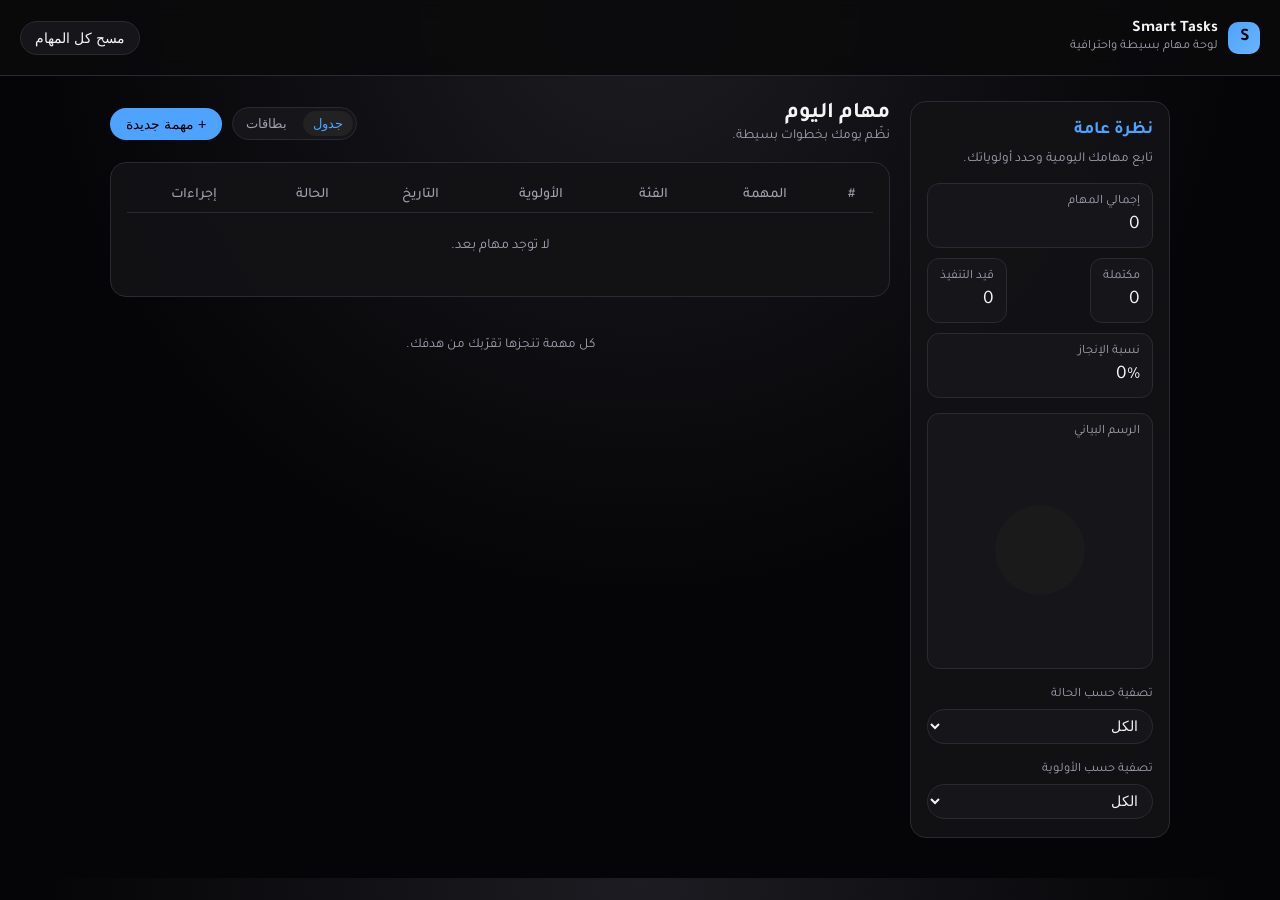
<file: index.html>
<!DOCTYPE html>
<html lang="ar" dir="rtl">
<head>
    <meta charset="UTF-8" />
    <meta name="viewport" content="width=device-width, initial-scale=1.0">
    <title>Smart Tasks - إدارة المهام</title>

    <!-- خط جميل -->
    <link href="https://fonts.googleapis.com/css2?family=Tajawal:wght@300;400;500;700&display=swap" rel="stylesheet">

    <!-- ربط ملف CSS -->
    <link rel="stylesheet" href="style.css">
</head>

<body>

<header>
    <div class="logo">
        <div class="logo-icon">S</div>
        <div class="logo-text">
            <span>Smart Tasks</span>
            <span>لوحة مهام بسيطة واحترافية</span>
        </div>
    </div>
    <div class="header-actions">
        <button id="clearAllBtn">مسح كل المهام</button>
    </div>
</header>

<main>
    <div class="layout">

        <!-- Sidebar -->
        <aside class="sidebar">
            <h2>نظرة عامة</h2>
            <p>تابع مهامك اليومية وحدد أولوياتك.</p>

            <div class="stat-card">
                <div class="stat-label">إجمالي المهام</div>
                <div class="stat-value" id="statTotal">0</div>
            </div>

            <div class="stat-row">
                <div class="stat-card">
                    <div class="stat-label">مكتملة</div>
                    <div class="stat-value" id="statDone">0</div>
                </div>
                <div class="stat-card">
                    <div class="stat-label">قيد التنفيذ</div>
                    <div class="stat-value" id="statPending">0</div>
                </div>
            </div>

            <div class="stat-card">
                <div class="stat-label">نسبة الإنجاز</div>
                <div class="stat-value" id="statProgress">0%</div>
            </div>

            <div class="stat-card" style="margin-top:15px;">
                <div class="stat-label">الرسم البياني</div>
                <canvas id="tasksChart" width="200" height="200" style="margin-top:10px;"></canvas>
            </div>

            <div class="filter-group">
                <label>تصفية حسب الحالة</label>
                <select id="statusFilter">
                    <option value="all">الكل</option>
                    <option value="pending">قيد التنفيذ</option>
                    <option value="done">مكتملة</option>
                </select>
            </div>

            <div class="filter-group">
                <label>تصفية حسب الأولوية</label>
                <select id="priorityFilter">
                    <option value="all">الكل</option>
                    <option value="low">منخفضة</option>
                    <option value="medium">متوسطة</option>
                    <option value="high">مرتفعة</option>
                </select>
            </div>
        </aside>

        <!-- Content -->
        <section class="content">
            <div class="content-header">
                <div>
                    <h1>مهام اليوم</h1>
                    <span>نظّم يومك بخطوات بسيطة.</span>
                </div>

                <div class="content-header-right">
                    <div class="view-toggle">
                        <button id="viewTableBtn" class="active">جدول</button>
                        <button id="viewCardsBtn">بطاقات</button>
                    </div>

                    <button class="btn-primary" id="openModalBtn">+ مهمة جديدة</button>
                </div>
            </div>

            <div class="card" id="tableView">
                <table>
                    <thead>
                        <tr>
                            <th>#</th>
                            <th>المهمة</th>
                            <th>الفئة</th>
                            <th>الأولوية</th>
                            <th>التاريخ</th>
                            <th>الحالة</th>
                            <th>إجراءات</th>
                        </tr>
                    </thead>
                    <tbody id="tasksTableBody"></tbody>
                </table>

                <div class="empty-state" id="emptyStateTable" style="display:none;">
                    لا توجد مهام بعد.
                </div>
            </div>

            <div class="card" id="cardsView" style="display:none;">
                <div class="tasks-grid" id="tasksGrid"></div>

                <div class="empty-state" id="emptyStateCards" style="display:none;">
                    لا توجد مهام بعد.
                </div>
            </div>

            <div class="footer-art">
                <p>كل مهمة تنجزها تقرّبك من هدفك.</p>
            </div>
        </section>
    </div>
</main>

<!-- نافذة إضافة مهمة -->
<div class="modal-backdrop" id="modalBackdrop">
    <div class="modal">
        <div class="modal-header">
            <h3>إضافة مهمة جديدة</h3>
            <button id="closeModalBtn">&times;</button>
        </div>

        <div class="modal-body">
            <label>عنوان المهمة</label>
            <input type="text" id="taskTitleInput">

            <label>الفئة</label>
            <input type="text" id="taskCategoryInput">

            <label>الأولوية</label>
            <select id="taskPriorityInput">
                <option value="low">منخفضة</option>
                <option value="medium" selected>متوسطة</option>
                <option value="high">مرتفعة</option>
            </select>

            <label>التاريخ</label>
            <input type="date" id="taskDateInput">

            <label>ملاحظات</label>
            <textarea id="taskNotesInput"></textarea>
        </div>

        <div class="modal-footer">
            <button class="btn-ghost" id="cancelModalBtn">إلغاء</button>
            <button class="btn-primary" id="saveTaskBtn">حفظ</button>
        </div>
    </div>
</div>

<!-- ربط ملف JS -->
<script src="app.js" defer></script>

</body>
</html>
</file>
<file: style.css>
:root {
    --bg-main: #0f0f10;
    --bg-card: #18181b;
    --bg-soft: #202024;
    --border-soft: #2a2a30;
    --accent: #4da3ff;
    --accent-soft: #6bb4ff;
    --text-main: #f5f5f5;
    --text-muted: #a0a0b0;
    --danger: #e53935;
    --warning: #ffb300;
}

* {
    box-sizing: border-box;
}

body {
    font-family: "Tajawal", sans-serif;
    background: radial-gradient(circle at top, #1c1c22 0, #050507 55%);
    color: var(--text-main);
    margin: 0;
}

header {
    padding: 20px 20px;
    border-bottom: 1px solid var(--border-soft);
    display: flex;
    align-items: center;
    justify-content: space-between;
    background: rgba(10,10,12,0.9);
    backdrop-filter: blur(10px);
    position: sticky;
    top: 0;
    z-index: 10;
}

.logo {
    display: flex;
    align-items: center;
    gap: 10px;
}

.logo-icon {
    width: 32px;
    height: 32px;
    border-radius: 10px;
    background: linear-gradient(135deg, var(--accent), var(--accent-soft));
    display: flex;
    align-items: center;
    justify-content: center;
    color: #000;
    font-weight: 700;
    font-size: 1.1rem;
}

.logo-text {
    display: flex;
    flex-direction: column;
}

.logo-text span:first-child {
    font-weight: 600;
}

.logo-text span:last-child {
    font-size: 0.8rem;
    color: var(--text-muted);
}

.header-actions button {
    padding: 8px 14px;
    border-radius: 999px;
    border: 1px solid var(--border-soft);
    background: #15151a;
    color: var(--text-main);
    cursor: pointer;
    font-size: 0.85rem;
}

.header-actions button:hover {
    border-color: var(--accent);
}

main {
    max-width: 1100px;
    margin: 25px auto 40px;
    padding: 0 20px;
}

.layout {
    display: grid;
    grid-template-columns: 260px 1fr;
    gap: 20px;
}

/* شاشة الجوال */
@media (max-width: 900px) {
    .layout {
        grid-template-columns: 1fr;
    }

    header {
        flex-direction: column;
        gap: 10px;
        text-align: center;
    }

    .content-header {
        flex-direction: column;
        align-items: flex-start;
        gap: 12px;
    }

    .content-header-right {
        width: 100%;
        justify-content: space-between;
    }

    table {
        font-size: 0.75rem;
    }

    th, td {
        padding: 6px 4px;
    }

    .tasks-grid {
        grid-template-columns: 1fr;
    }

    .modal {
        width: 90%;
        max-width: 350px;
    }
}

/* Sidebar */
.sidebar {
    background: rgba(18,18,22,0.95);
    border-radius: 16px;
    border: 1px solid var(--border-soft);
    padding: 18px 16px;
}

.sidebar h2 {
    margin: 0 0 10px;
    font-size: 1.1rem;
    color: var(--accent);
}

.sidebar p {
    margin: 0 0 15px;
    font-size: 0.85rem;
    color: var(--text-muted);
}

.stat-card {
    background: #15151a;
    border-radius: 12px;
    padding: 10px 12px;
    border: 1px solid var(--border-soft);
    margin-bottom: 10px;
}

.stat-label {
    font-size: 0.8rem;
    color: var(--text-muted);
}

.stat-value {
    font-size: 1.2rem;
    margin-top: 4px;
}

.stat-row {
    display: flex;
    justify-content: space-between;
    gap: 8px;
}

.filter-group {
    margin-top: 18px;
}

.filter-group label {
    display: block;
    font-size: 0.8rem;
    color: var(--text-muted);
    margin-bottom: 6px;
}

select {
    width: 100%;
    padding: 8px 10px;
    border-radius: 999px;
    border: 1px solid var(--border-soft);
    background: #15151a;
    color: var(--text-main);
    font-size: 0.85rem;
}

/* Content */
.content {
    display: flex;
    flex-direction: column;
    gap: 16px;
}

.content-header {
    display: flex;
    justify-content: space-between;
    align-items: center;
    gap: 10px;
}

.content-header h1 {
    margin: 0;
    font-size: 1.4rem;
}

.content-header span {
    font-size: 0.85rem;
    color: var(--text-muted);
}

.content-header-right {
    display: flex;
    gap: 10px;
    align-items: center;
}

.btn-primary {
    background: var(--accent);
    color: #000;
    border-radius: 999px;
    border: none;
    padding: 8px 16px;
    font-size: 0.9rem;
    cursor: pointer;
    font-weight: 500;
}

.btn-primary:hover {
    background: var(--accent-soft);
}

.view-toggle {
    display: flex;
    gap: 6px;
    background: #15151a;
    border-radius: 999px;
    padding: 3px;
    border: 1px solid var(--border-soft);
}

.view-toggle button {
    flex: 1;
    border-radius: 999px;
    border: none;
    background: transparent;
    color: var(--text-muted);
    font-size: 0.8rem;
    padding: 5px 10px;
    cursor: pointer;
}

.view-toggle button.active {
    background: #222;
    color: var(--accent);
}

/* Card */
.card {
    background: rgba(18,18,22,0.95);
    border-radius: 16px;
    border: 1px solid var(--border-soft);
    padding: 16px;
}

/* Table */
table {
    width: 100%;
    border-collapse: collapse;
    font-size: 0.9rem;
}

th, td {
    padding: 8px 6px;
    text-align: center;
}

th {
    color: var(--text-muted);
    font-weight: 500;
    border-bottom: 1px solid var(--border-soft);
}

tbody tr {
    border-bottom: 1px solid #202028;
}

tbody tr:last-child {
    border-bottom: none;
}

tbody tr:hover {
    background: #1f1f25;
}

.badge {
    display: inline-block;
    padding: 3px 8px;
    border-radius: 999px;
    font-size: 0.75rem;
}

.badge-low {
    background: #1b3a2a;
    color: #8ee5a1;
}

.badge-medium {
    background: #3a321b;
    color: #ffd666;
}

.badge-high {
    background: #3a1b1b;
    color: #ff9b9b;
}

.status-pill {
    padding: 3px 8px;
    border-radius: 999px;
    font-size: 0.75rem;
    background: #222;
    color: var(--text-muted);
}

.status-done {
    background: #1b3a2a;
    color: #8ee5a1;
}

.task-actions button {
    border: none;
    background: transparent;
    color: var(--text-muted);
    cursor: pointer;
    font-size: 0.8rem;
}

.task-actions button:hover {
    color: var(--accent);
}

/* Cards view */
.tasks-grid {
    display: grid;
    grid-template-columns: repeat(auto-fill, minmax(230px, 1fr));
    gap: 12px;
}

.task-card {
    background: #18181d;
    border-radius: 12px;
    border: 1px solid var(--border-soft);
    padding: 10px 12px;
    display: flex;
    flex-direction: column;
    gap: 6px;
}

.task-title {
    font-size: 0.95rem;
    font-weight: 500;
}

.task-meta {
    display: flex;
    justify-content: space-between;
    font-size: 0.75rem;
    color: var(--text-muted);
}

.task-footer {
    display: flex;
    justify-content: space-between;
    align-items: center;
    margin-top: 4px;
}

/* Modal */
.modal-backdrop {
    position: fixed;
    inset: 0;
    background: rgba(0,0,0,0.6);
    display: none;
    align-items: center;
    justify-content: center;
    z-index: 9999;
}

.modal-backdrop.show {
    display: flex !important;
}

.modal {
    background: #18181d;
    border-radius: 14px;
    border: 1px solid var(--border-soft);
    padding: 18px 18px 16px;
    width: 100%;
    max-width: 420px;
}

.modal-header {
    display: flex;
    justify-content: space-between;
    align-items: center;
    margin-bottom: 10px;
}

.modal-header h3 {
    margin: 0;
    font-size: 1.1rem;
}

.modal-header button {
    border: none;
    background: transparent;
    color: var(--text-muted);
    cursor: pointer;
    font-size: 1rem;
}

.modal-body {
    display: flex;
    flex-direction: column;
    gap: 10px;
}

.modal-body label {
    font-size: 0.8rem;
    color: var(--text-muted);
}

.modal-body input,
.modal-body select,
.modal-body textarea {
    width: 100%;
    padding: 8px 10px;
    border-radius: 8px;
    border: 1px solid var(--border-soft);
    background: #15151a;
    color: var(--text-main);
    font-size: 0.85rem;
}

.modal-body textarea {
    resize: vertical;
    min-height: 60px;
}

.modal-footer {
    margin-top: 12px;
    display: flex;
    justify-content: flex-end;
    gap: 8px;
}

.btn-ghost {
    background: transparent;
    border-radius: 999px;
    border: 1px solid var(--border-soft);
    color: var(--text-muted);
    padding: 7px 14px;
    font-size: 0.85rem;
    cursor: pointer;
}

.btn-ghost:hover {
    border-color: var(--accent);
    color: var(--accent);
}

.empty-state {
    text-align: center;
    padding: 25px 10px;
    color: var(--text-muted);
    font-size: 0.9rem;
}

.footer-art {
    text-align: center;
    margin-top: 10px;
    color: var(--text-muted);
    font-size: 0.85rem;
}
</file>
